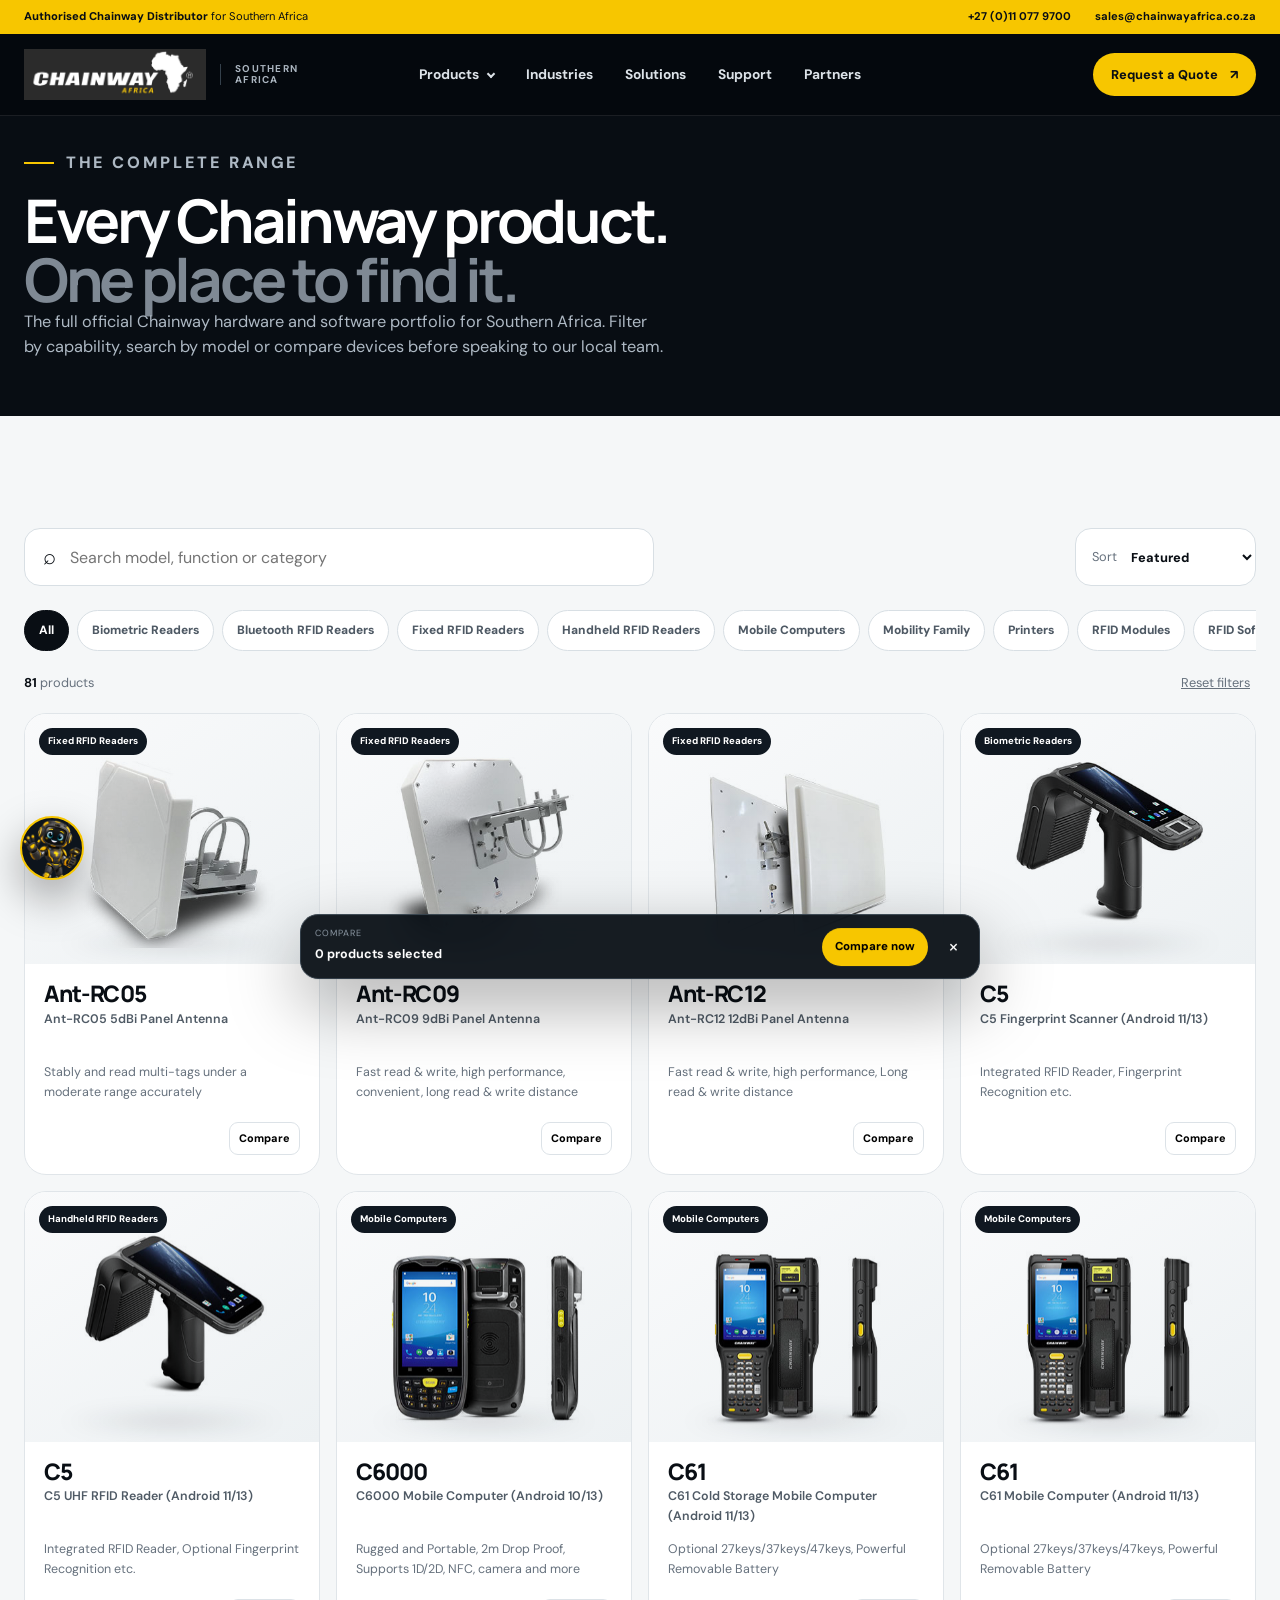
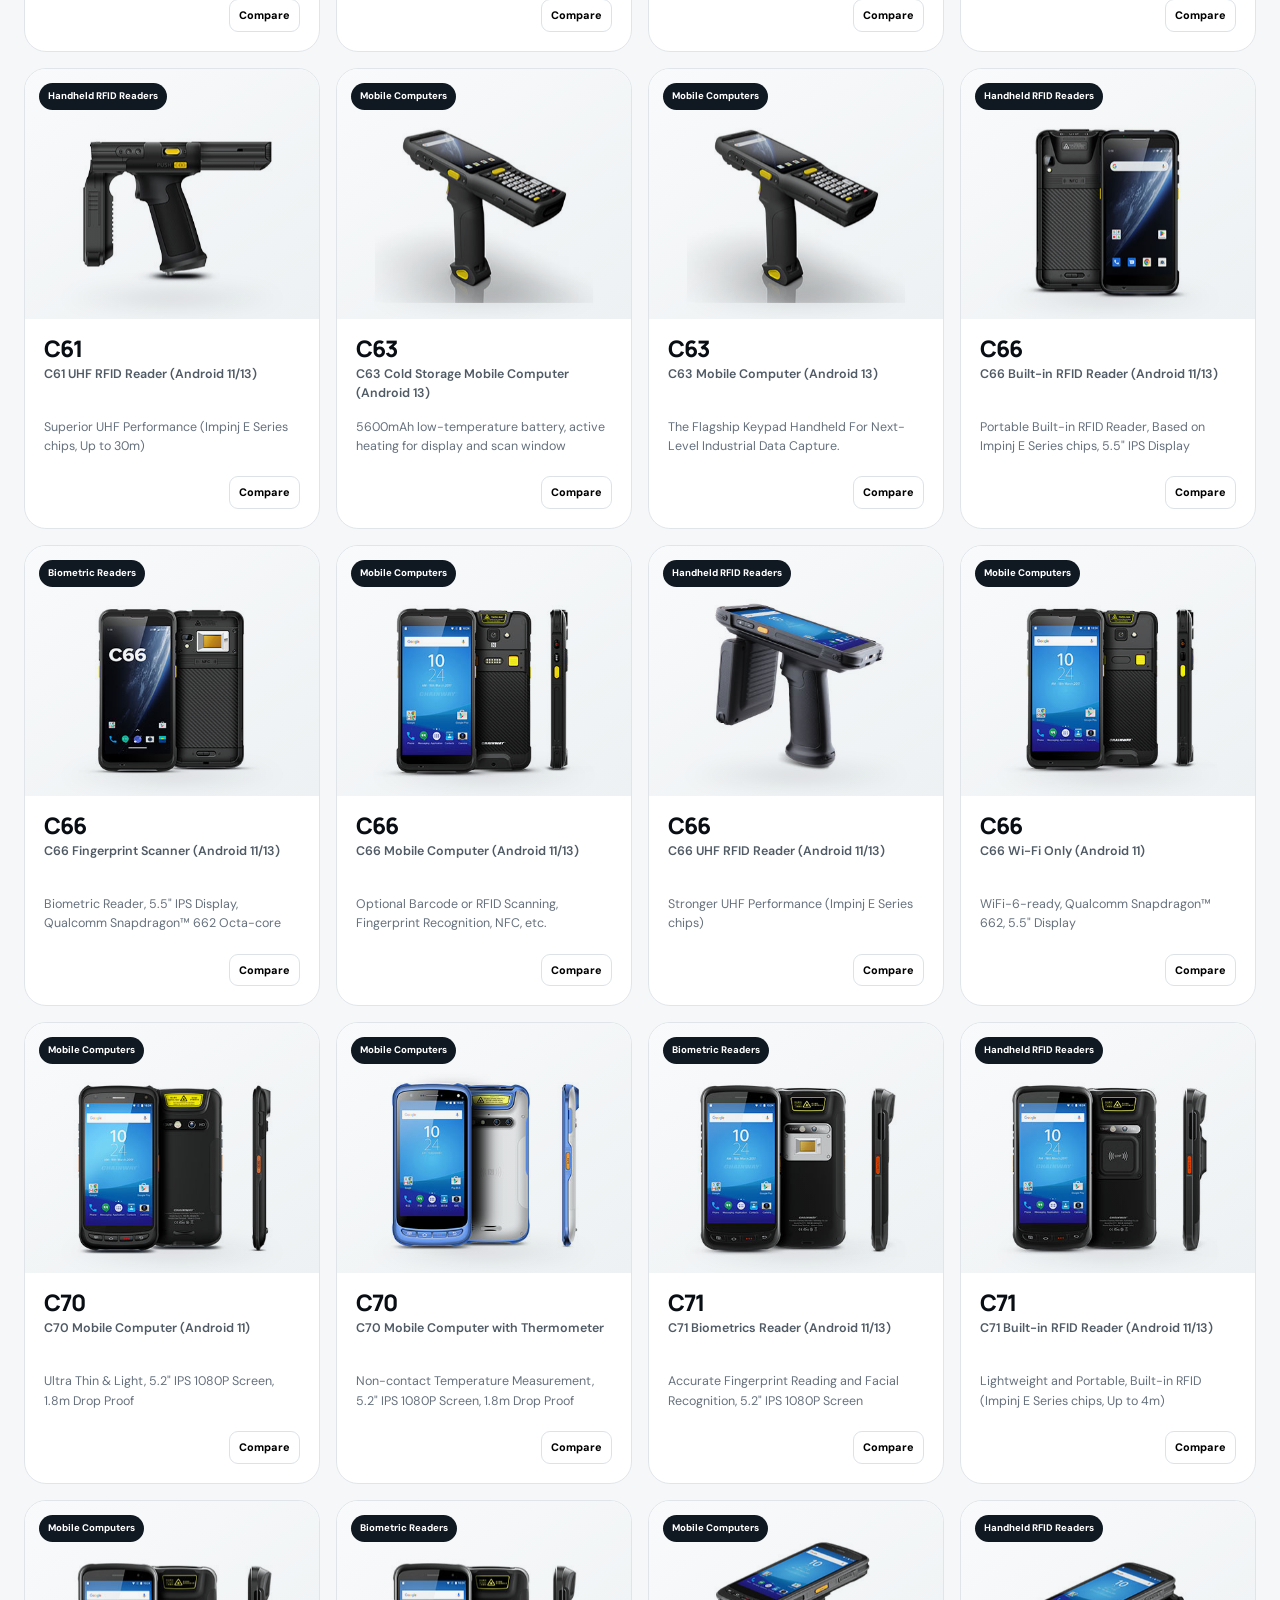
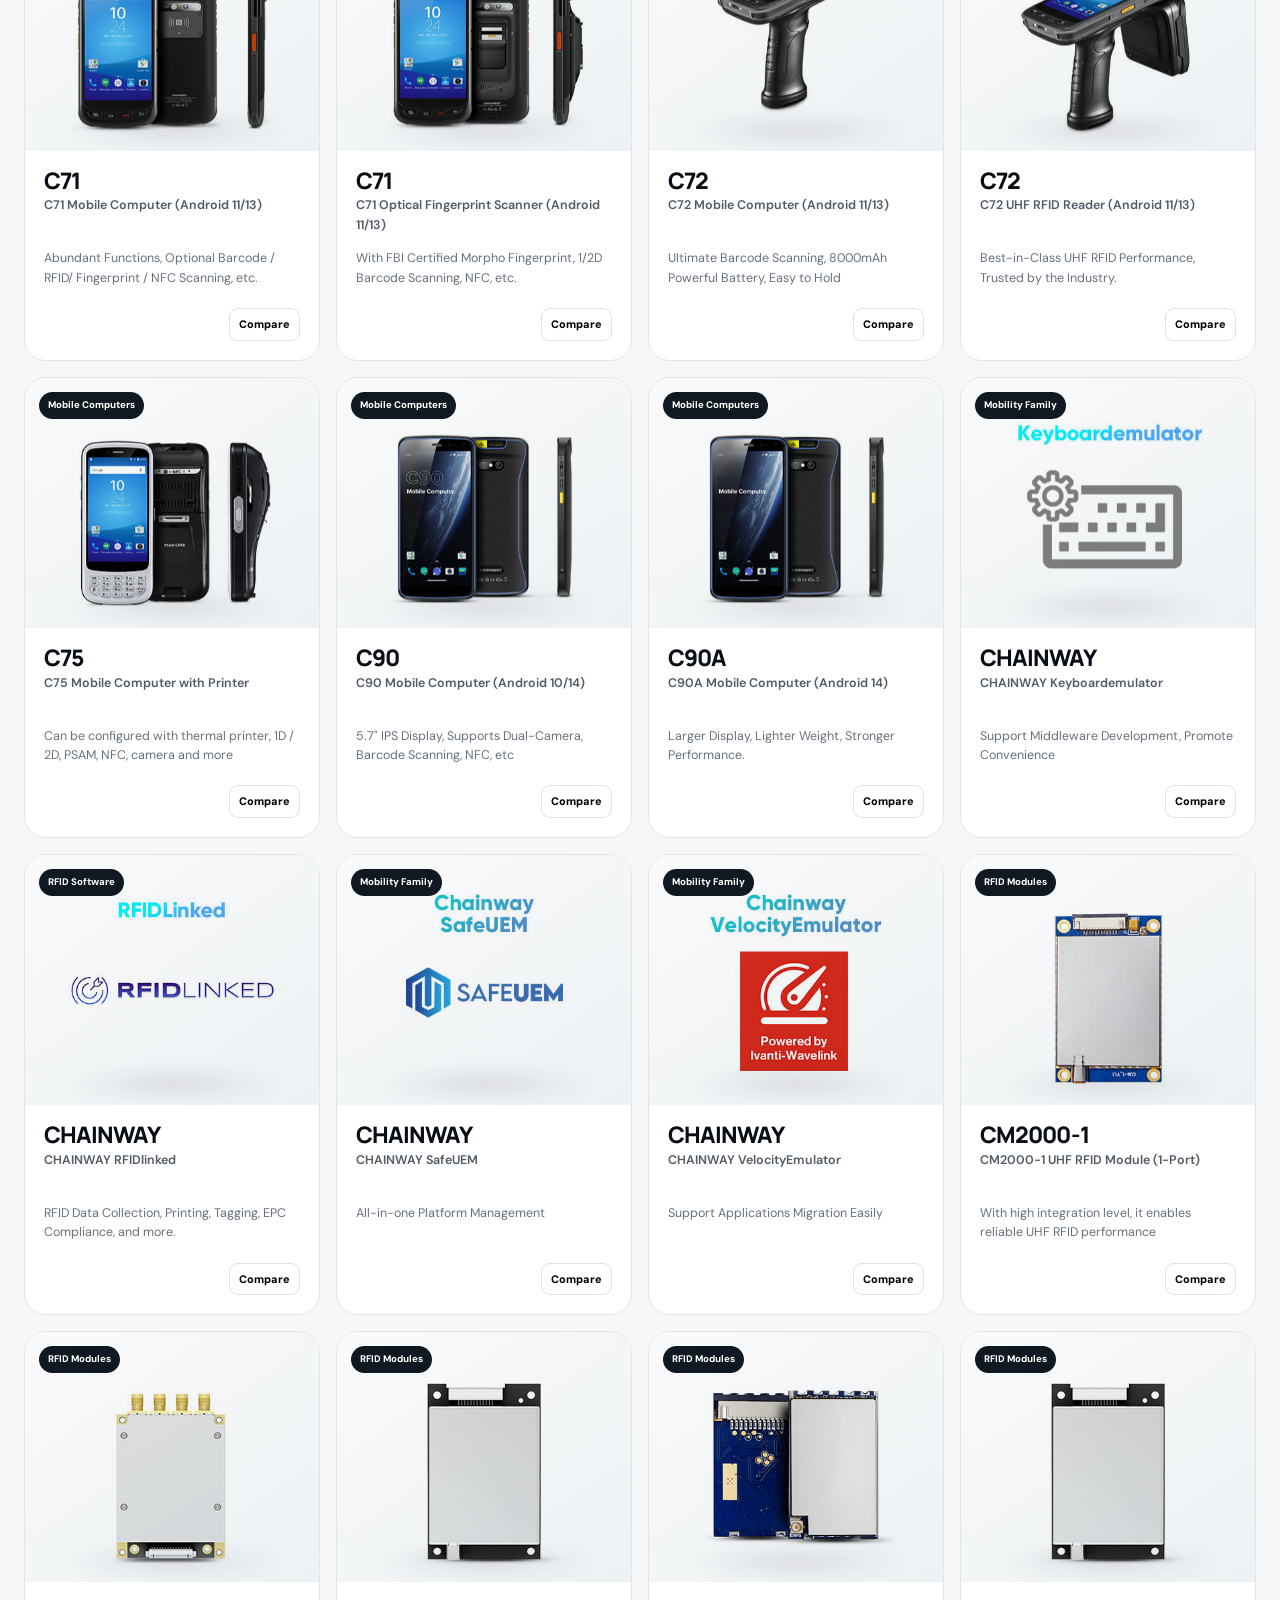
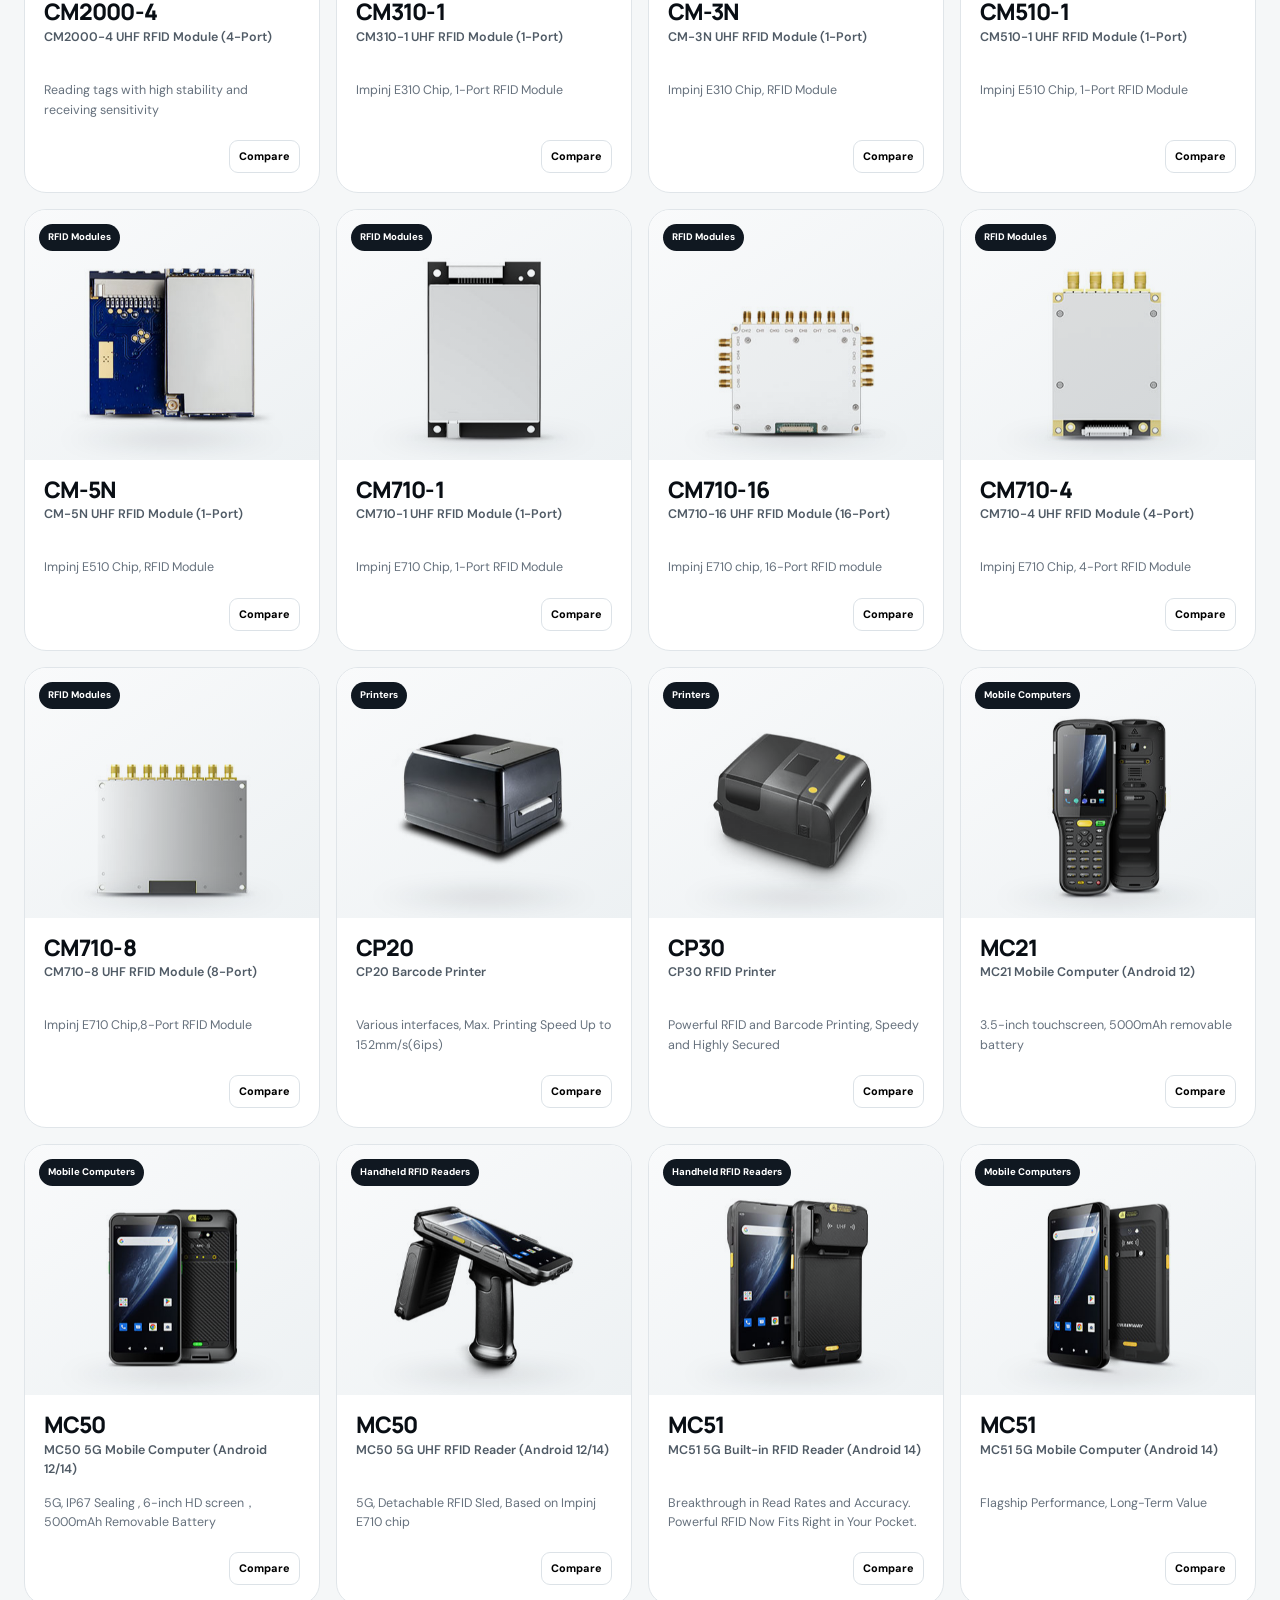
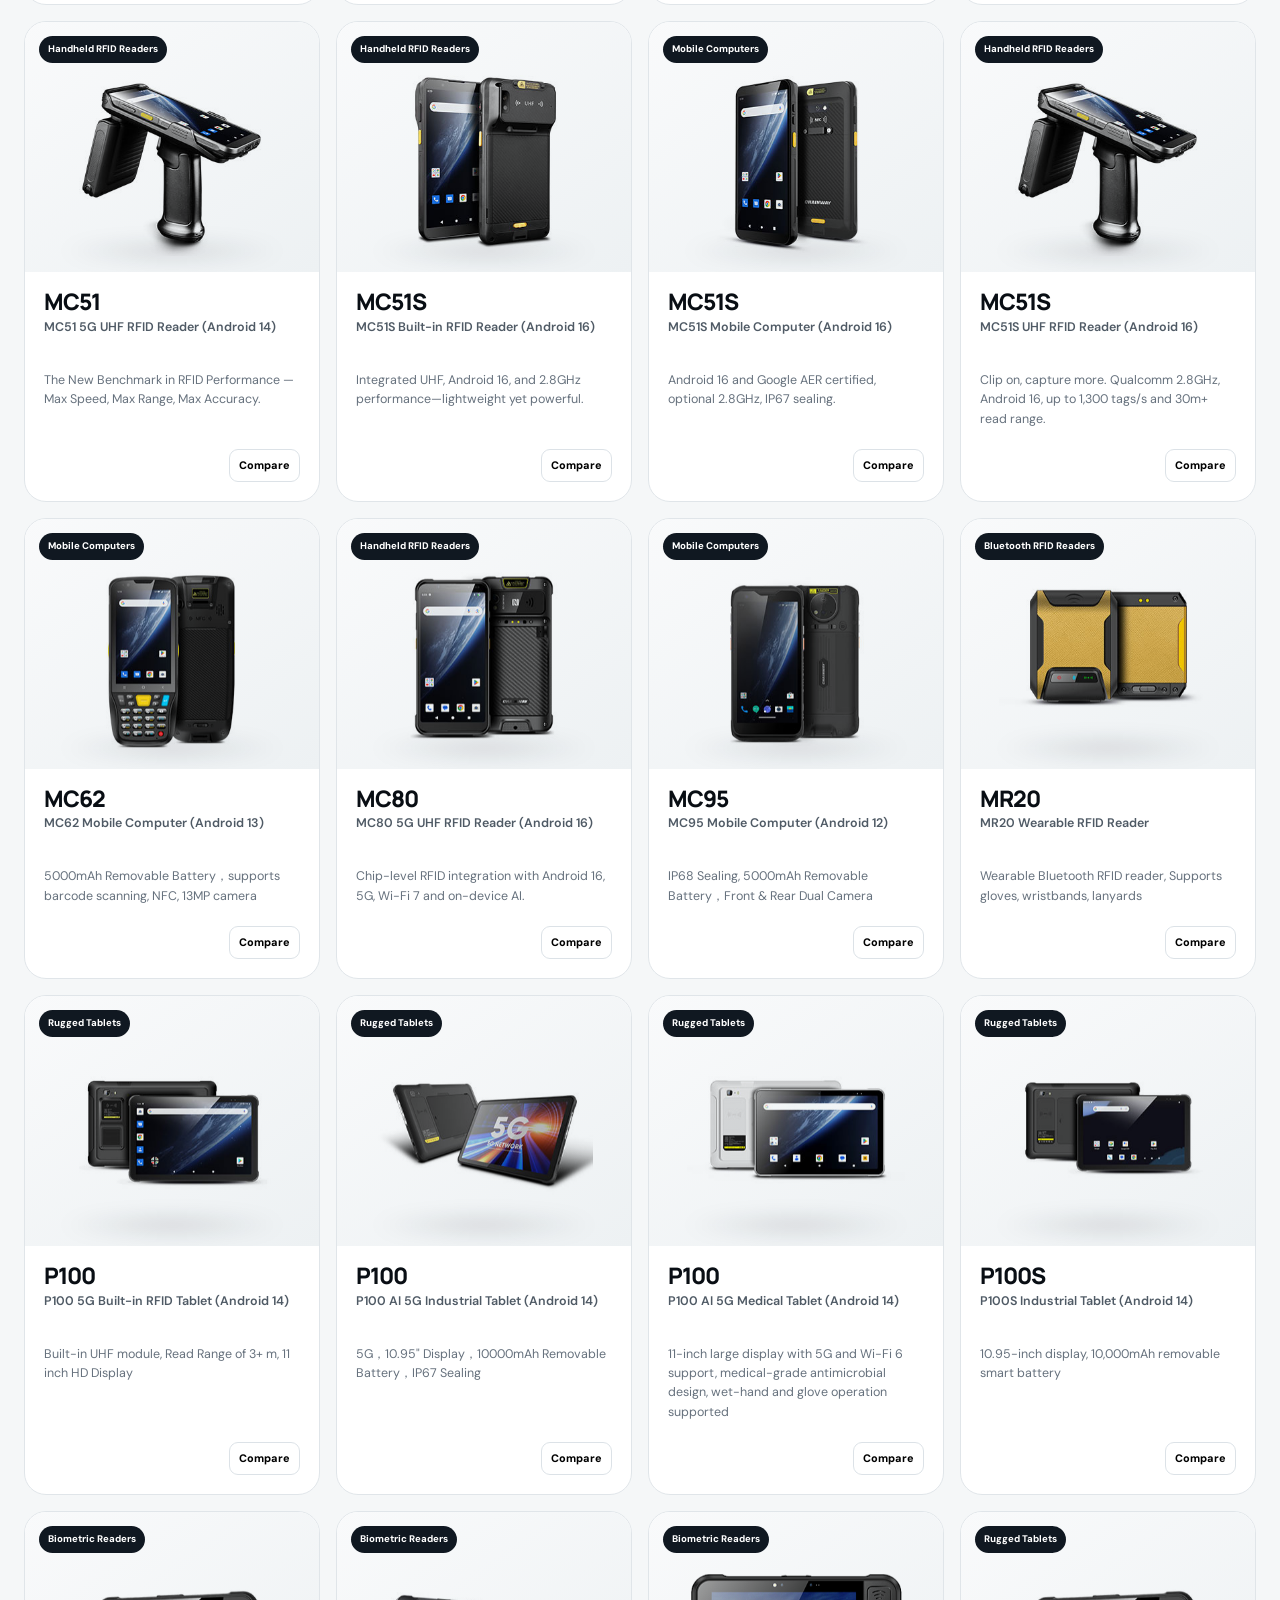
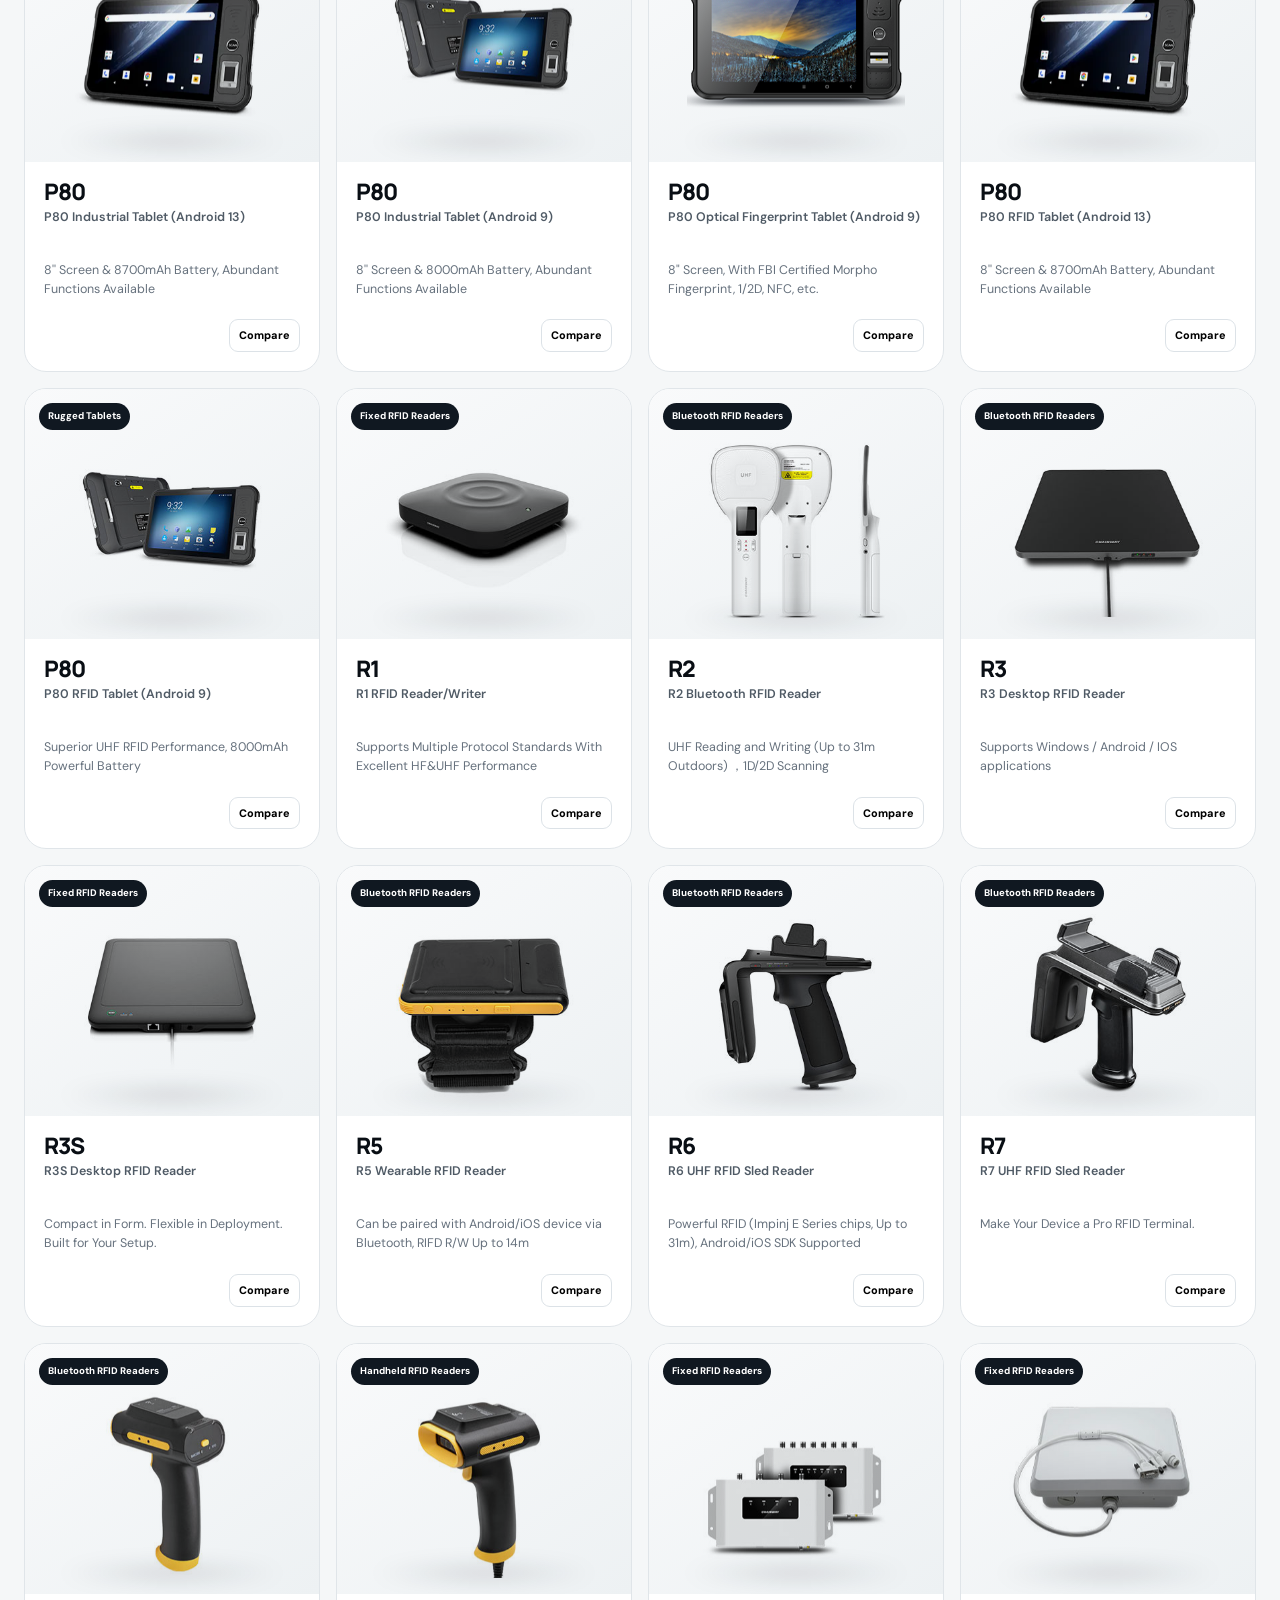
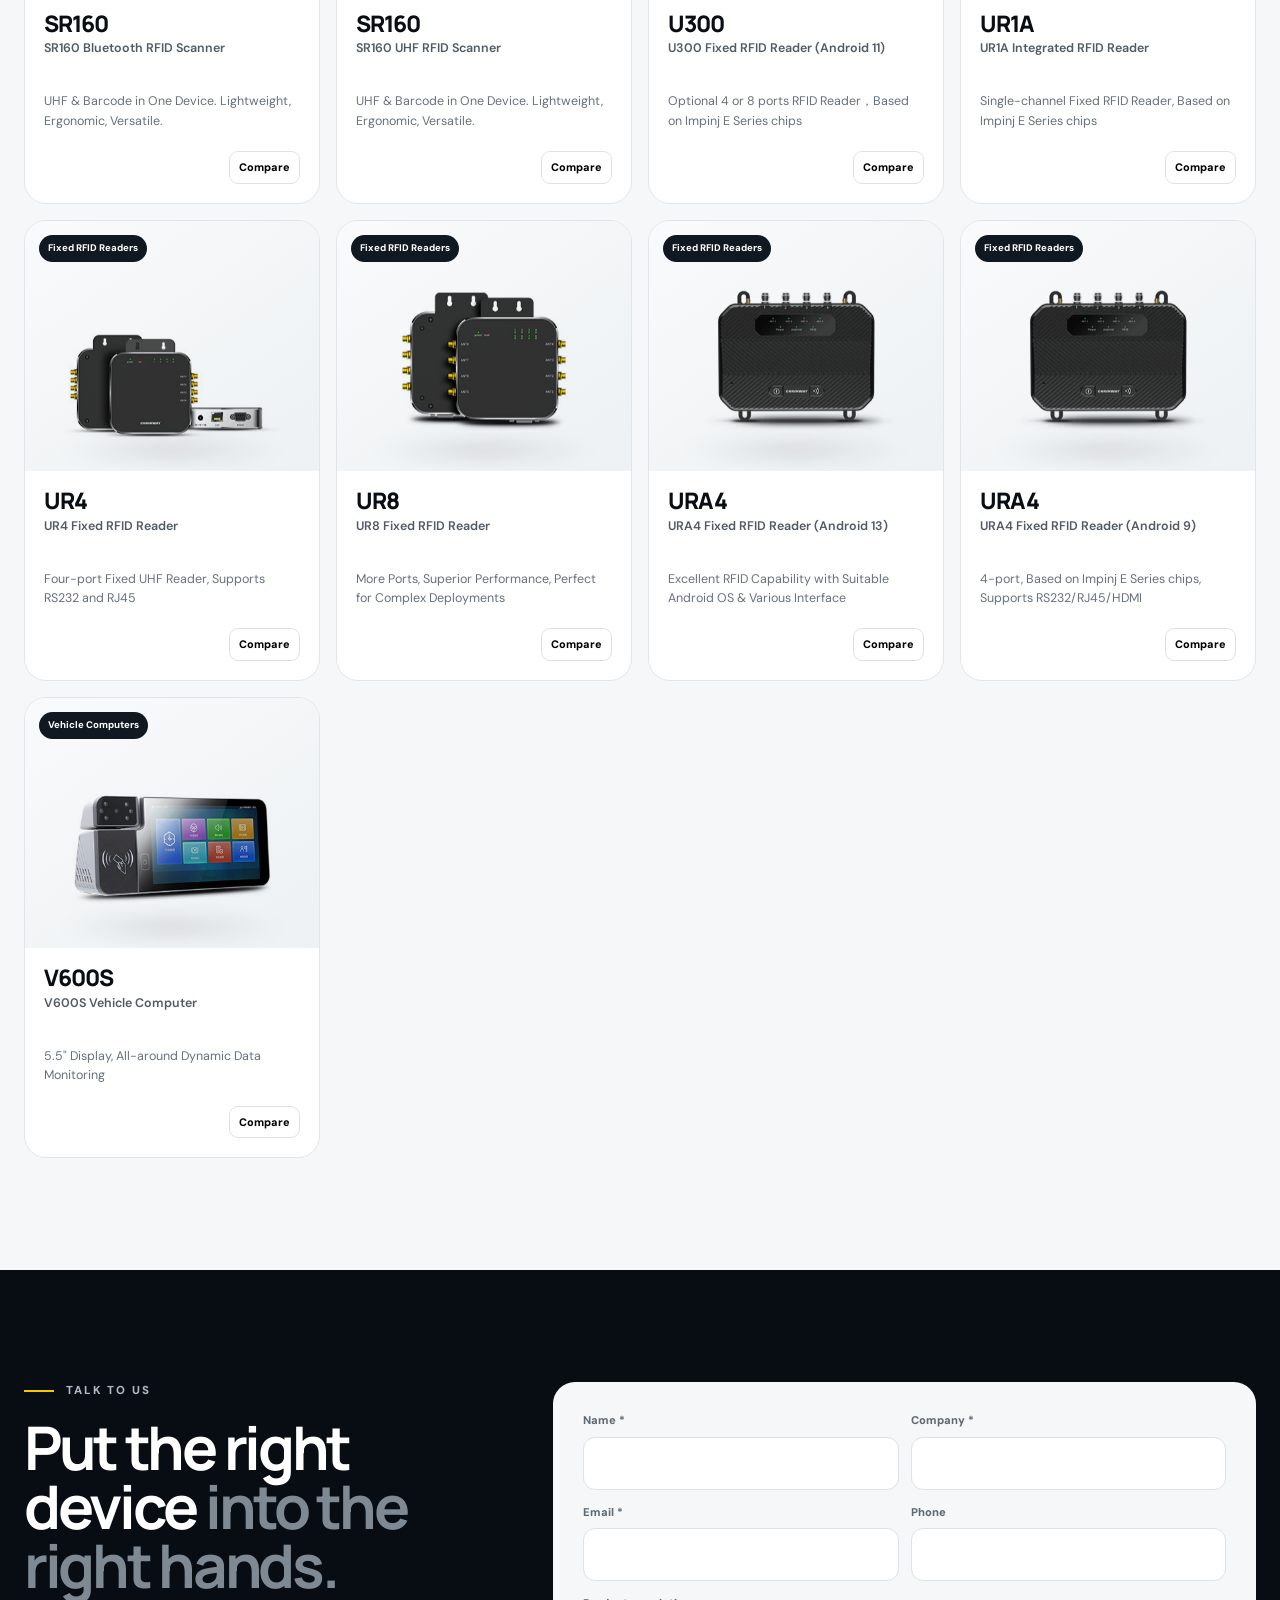
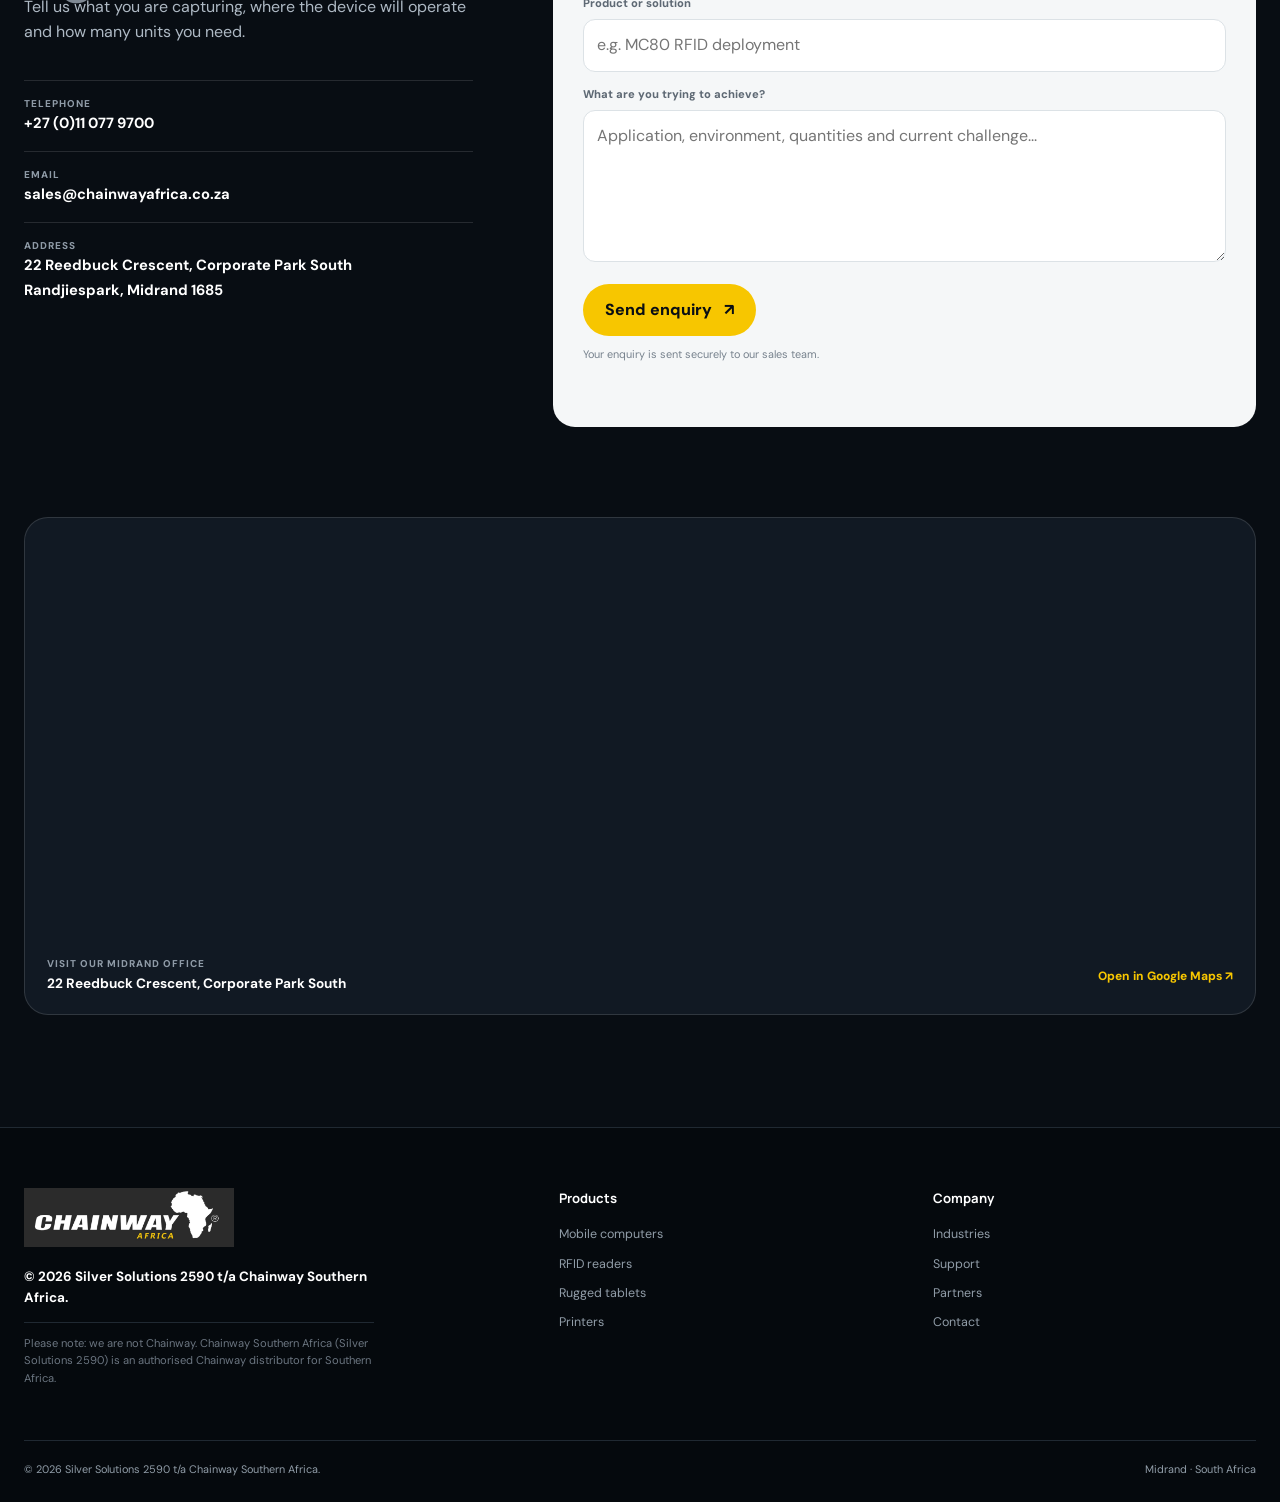
<file: products.html>
<!doctype html>
<html lang="en-ZA">
<head>
  <meta charset="utf-8">
  <meta name="viewport" content="width=device-width,initial-scale=1">
  <title>All Products | Chainway Southern Africa</title>
  <meta name="description" content="Browse the full Chainway Southern Africa catalog — rugged mobile computers, RFID readers, industrial tablets, printers and enterprise data-capture hardware.">
  <meta name="robots" content="index,follow,max-image-preview:large">
  <link rel="canonical" href="https://www.chainwayafrica.co.za/products.html">
  <meta property="og:title" content="All Products | Chainway Southern Africa">
  <meta property="og:description" content="Browse the full Chainway hardware and software catalog for Southern Africa.">
  <meta property="og:type" content="website">
  <meta property="og:url" content="https://www.chainwayafrica.co.za/products.html">
  <meta property="og:site_name" content="Chainway Southern Africa">
  <meta property="og:locale" content="en_ZA">
  <meta property="og:image" content="https://www.chainwayafrica.co.za/assets/images/industries/warehousing.jpg">
  <meta property="og:image:width" content="1919">
  <meta property="og:image:height" content="675">
  <meta property="og:image:alt" content="Chainway rugged mobile computers and RFID hardware in a warehouse operation">
  <meta name="twitter:card" content="summary_large_image">
  <meta name="twitter:title" content="All Products | Chainway Southern Africa">
  <meta name="twitter:description" content="Browse the full Chainway hardware and software catalog for Southern Africa.">
  <meta name="twitter:image" content="https://www.chainwayafrica.co.za/assets/images/industries/warehousing.jpg">
  <meta name="theme-color" content="#070b10">
  <link rel="icon" type="image/png" sizes="512x512" href="assets/images/favicon.png">
  <link rel="apple-touch-icon" href="assets/images/favicon.png">
  <link rel="preconnect" href="https://fonts.googleapis.com">
  <link rel="preconnect" href="https://fonts.gstatic.com" crossorigin>
  <link href="https://fonts.googleapis.com/css2?family=DM+Sans:wght@400;500;600;700&family=Manrope:wght@500;600;700;800&display=swap" rel="stylesheet">
  <link rel="stylesheet" href="css/styles.css">
  <script type="application/ld+json">{"@context":"https://schema.org","@type":"Organization","name":"Chainway Southern Africa","legalName":"Silver Solutions 2590","url":"https://www.chainwayafrica.co.za/","logo":"https://www.chainwayafrica.co.za/assets/images/chainway-africa-logo.jpg","image":"https://www.chainwayafrica.co.za/assets/images/industries/warehousing.jpg","email":"sales@chainwayafrica.co.za","telephone":"+27110779700","areaServed":"Southern Africa","address":{"@type":"PostalAddress","streetAddress":"22 Reedbuck Crescent, Corporate Park South","addressLocality":"Midrand","postalCode":"1685","addressCountry":"ZA"}}</script>
  <script type="application/ld+json">{"@context":"https://schema.org","@type":"BreadcrumbList","itemListElement":[{"@type":"ListItem","position":1,"name":"Home","item":"https://www.chainwayafrica.co.za/"},{"@type":"ListItem","position":2,"name":"Products","item":"https://www.chainwayafrica.co.za/products.html"}]}</script>
</head>
<body>
  <div class="scroll-progress" aria-hidden="true"><i></i></div>
  <div class="cursor-glow" aria-hidden="true"></div>

  <div class="utility-bar" id="utilityBar">
    <div class="utility-inner">
      <p><strong>Authorised Chainway Distributor</strong> for Southern Africa</p>
      <div><a href="tel:+27110779700">+27 (0)11 077 9700</a><a href="mailto:sales@chainwayafrica.co.za">sales@chainwayafrica.co.za</a></div>
    </div>
  </div>

  <header class="site-header" id="siteHeader">
    <a class="brand" href="index.html" aria-label="Chainway Southern Africa home">
      <img src="assets/images/chainway-africa-logo.jpg" alt="Chainway Africa">
      <span>Southern Africa</span>
    </a>
    <nav class="desktop-nav" aria-label="Primary navigation">
      <div class="nav-item">
        <a href="products.html" aria-current="page">Products <i class="nav-caret"></i></a>
        <div class="mega-menu">
          <div class="mega-finder">
            <p class="kicker light">Product finder</p>
            <h3>Find the right rugged device in under a minute.</h3>
            <p>Choose your workflow, data-capture method and operating environment.</p>
            <a href="index.html#finder">Start product finder <span>→</span></a>
          </div>
          <div class="mega-links">
            <h4>Mobility</h4>
            <a href="products.html?category=Mobile+Computers">Mobile Computers</a>
            <a href="products.html?category=Rugged+Tablets">Rugged Tablets</a>
            <a href="products.html?category=Vehicle+Computers">Vehicle Computers</a>
            <a href="products.html?category=Printers">Printers</a>
          </div>
          <div class="mega-links">
            <h4>RFID &amp; Data Capture</h4>
            <a href="products.html?category=Handheld+RFID+Readers">Handheld RFID</a>
            <a href="products.html?category=Fixed+RFID+Readers">Fixed RFID</a>
            <a href="products.html?category=RFID+Software">RFID Solutions</a>
            <a href="products.html">View All Products</a>
          </div>
        </div>
      </div>
      <a href="index.html#industries">Industries</a>
      <a href="index.html#solutions">Solutions</a>
      <a href="index.html#support">Support</a>
      <a href="index.html#partners">Partners</a>
    </nav>
    <div class="header-actions">
      <a class="quote-button" href="#contact">Request a Quote <span>↗</span></a>
      <button class="menu-button" id="menuButton" type="button" aria-expanded="false" aria-controls="mobileNav" aria-label="Open navigation"><i></i><i></i></button>
    </div>
    <nav class="mobile-nav" id="mobileNav" aria-label="Mobile navigation">
      <a href="products.html" aria-current="page">Products</a><a href="index.html#industries">Industries</a><a href="index.html#solutions">Solutions</a><a href="index.html#support">Support</a><a href="index.html#partners">Partners</a><a href="#contact">Request a Quote</a>
    </nav>
  </header>

  <main id="top">
    <section class="page-header">
      <div class="shell">
        <p class="kicker light">The complete range</p>
        <h2>Every Chainway product.<br><em>One place to find it.</em></h2>
        <p>The full official Chainway hardware and software portfolio for Southern Africa. Filter by capability, search by model or compare devices before speaking to our local team.</p>
      </div>
    </section>

    <section class="catalog section" id="catalog">
      <div class="shell">
        <div class="catalog-toolbar reveal">
          <label class="search-box"><span>⌕</span><input id="productSearch" type="search" placeholder="Search model, function or category" autocomplete="off"></label>
          <label class="sort-box">Sort <select id="productSort"><option value="featured">Featured</option><option value="model">Model A–Z</option><option value="category">Category</option></select></label>
        </div>
        <div class="category-filters" id="categoryFilters" aria-label="Product filters"></div>
        <div class="catalog-meta"><p><strong id="visibleCount">0</strong> products</p><button id="clearFilters" type="button">Reset filters</button></div>
        <div class="product-grid" id="productGrid"></div>
      </div>
    </section>

    <section class="contact section" id="contact">
      <div class="shell contact-grid">
        <div class="contact-copy reveal"><p class="kicker light">Talk to us</p><h2>Put the right device <em>into the right hands.</em></h2><p>Tell us what you are capturing, where the device will operate and how many units you need.</p><div class="contact-details"><a href="tel:+27110779700"><small>Telephone</small><strong>+27 (0)11 077 9700</strong></a><a href="mailto:sales@chainwayafrica.co.za"><small>Email</small><strong>sales@chainwayafrica.co.za</strong></a><p><small>Address</small><strong>22 Reedbuck Crescent, Corporate Park South<br>Randjiespark, Midrand 1685</strong></p></div></div>
        <form class="contact-form reveal" id="quoteForm" action="https://formsubmit.co/sales@chainwayafrica.co.za" method="POST"><input type="hidden" name="_subject" value="New Chainway Africa quote request"><input type="hidden" name="_template" value="table"><input type="hidden" name="_captcha" value="false"><input class="form-honeypot" type="text" name="_honey" tabindex="-1" autocomplete="off" aria-hidden="true"><div class="field-pair"><label><span>Name *</span><input name="name" autocomplete="name" required></label><label><span>Company *</span><input name="company" autocomplete="organization" required></label></div><div class="field-pair"><label><span>Email *</span><input name="email" type="email" autocomplete="email" required></label><label><span>Phone</span><input name="phone" type="tel" autocomplete="tel"></label></div><label><span>Product or solution</span><input name="interest" id="interestField" placeholder="e.g. MC80 RFID deployment"></label><label><span>What are you trying to achieve?</span><textarea name="message" rows="5" placeholder="Application, environment, quantities and current challenge..." required></textarea></label><button class="button yellow" id="quoteSubmit" type="submit">Send enquiry <span>↗</span></button><p class="form-note">Your enquiry is sent securely to our sales team.</p><p class="form-status" id="quoteStatus" aria-live="polite"></p></form>
        <div class="contact-map reveal"><iframe title="Chainway Southern Africa office location" src="https://www.google.com/maps?q=22%20Reedbuck%20Crescent%2C%20Corporate%20Park%20South%2C%20Randjiespark%2C%20Midrand%201685%2C%20South%20Africa&amp;output=embed" loading="lazy" allowfullscreen referrerpolicy="no-referrer-when-downgrade"></iframe><div><p><small>Visit our Midrand office</small><strong>22 Reedbuck Crescent, Corporate Park South</strong></p><a href="https://www.google.com/maps/search/?api=1&amp;query=22%20Reedbuck%20Crescent%2C%20Corporate%20Park%20South%2C%20Randjiespark%2C%20Midrand%201685%2C%20South%20Africa" target="_blank" rel="noopener">Open in Google Maps ↗</a></div></div>
      </div>
    </section>
  </main>

  <footer><div class="shell footer-grid"><div><img src="assets/images/chainway-africa-logo.jpg" alt="Chainway Africa"><p class="footer-copyright"><strong>© 2026 Silver Solutions 2590 t/a Chainway Southern Africa.</strong></p><p class="footer-disclaimer">Please note: we are not Chainway. Chainway Southern Africa (Silver Solutions 2590) is an authorised Chainway distributor for Southern Africa.</p></div><div><h3>Products</h3><a href="products.html?category=Mobile+Computers">Mobile computers</a><a href="products.html?q=RFID">RFID readers</a><a href="products.html?category=Rugged+Tablets">Rugged tablets</a><a href="products.html?category=Printers">Printers</a></div><div><h3>Company</h3><a href="index.html#industries">Industries</a><a href="index.html#support">Support</a><a href="index.html#partners">Partners</a><a href="#contact">Contact</a></div></div><div class="shell footer-bottom"><span>© 2026 Silver Solutions 2590 t/a Chainway Southern Africa.</span><span>Midrand · South Africa</span></div></footer>

  <aside class="compare-tray" id="compareTray" aria-live="polite"><div><small>COMPARE</small><strong id="compareCount">0 products selected</strong></div><div class="compare-thumbs" id="compareThumbs"></div><button id="openCompare" type="button">Compare now</button><button class="tray-close" id="clearCompare" type="button" aria-label="Clear comparison">×</button></aside>

  <div class="ai-chat" id="aiChat">
    <div class="ai-chat-panel" id="aiChatPanel" aria-hidden="true">
      <div class="ai-chat-header">
        <img src="assets/images/chainway-ai-mascot.png" alt="">
        <div><strong>Chainway Assistant</strong><span>Ask about products &amp; solutions</span></div>
        <button class="ai-chat-new" id="aiChatNew" type="button" aria-label="Start a new chat" title="New chat">↺</button>
        <button class="ai-chat-close" id="aiChatClose" type="button" aria-label="Close chat">×</button>
      </div>
      <div class="ai-chat-messages" id="aiChatMessages"></div>
      <form class="ai-chat-form" id="aiChatForm">
        <input id="aiChatInput" type="text" placeholder="Ask about RFID readers, tablets..." autocomplete="off" maxlength="600">
        <button type="submit" aria-label="Send"><span>↑</span></button>
      </form>
    </div>
    <button class="ai-chat-toggle" id="aiChatToggle" type="button" aria-label="Chat with the Chainway AI assistant">
      <img src="assets/images/chainway-ai-mascot.png" alt="">
    </button>
  </div>

  <dialog class="product-dialog" id="productDialog"><button class="dialog-close" data-close-dialog type="button" aria-label="Close product details">×</button><div id="productDialogContent"></div></dialog>
  <dialog class="compare-dialog" id="compareDialog"><button class="dialog-close" data-close-compare type="button" aria-label="Close comparison">×</button><div class="compare-dialog-content"><p class="kicker">Side-by-side</p><h2>Product comparison</h2><div class="comparison-grid" id="comparisonGrid"></div><button class="button yellow ai-compare-cta" id="aiCompareBtn" type="button">Ask AI for a detailed comparison <span>↗</span></button></div></dialog>

  <script src="js/error-log.js"></script>
  <script src="js/catalog.js"></script>
  <script src="js/site.js"></script>
  <script src="js/catalog-ui.js"></script>
  <script src="js/chat.js"></script>

  <script id="chatway" async="true" src="https://cdn.chatway.app/widget.js?id=EVyHRCGMQdMs"></script>
</body>
</html>
</file>
<file: css/styles.css>
:root{--ink:#090e14;--ink-2:#111923;--paper:#fff;--cloud:#f1f4f6;--line:#dce2e7;--muted:#66717d;--yellow:#f7c600;--yellow-2:#ffda36;--radius:24px;--shell:1320px;--shadow:0 24px 70px rgba(5,13,22,.13)}
*{box-sizing:border-box}html{scroll-behavior:smooth}body{margin:0;background:var(--paper);color:var(--ink);font-family:"DM Sans",sans-serif;line-height:1.55;overflow-x:hidden}body.dialog-open{overflow:hidden}a{color:inherit;text-decoration:none}button,input,select,textarea{font:inherit}button{cursor:pointer}img,video{display:block;max-width:100%}.shell{width:min(var(--shell),calc(100% - 48px));margin-inline:auto}.section{padding:112px 0;scroll-margin-top:82px}.kicker{display:flex;align-items:center;gap:12px;margin:0 0 18px;color:#6d7884;font-size:.72rem;font-weight:800;letter-spacing:.16em;text-transform:uppercase}.kicker:before{content:"";width:30px;height:2px;background:var(--yellow)}.kicker.light{color:#aeb9c4}h1,h2,h3,p{margin-top:0}h1,h2,h3{font-family:Manrope,sans-serif}h2{font-size:clamp(2.5rem,4.7vw,5rem);line-height:.98;letter-spacing:-.055em;margin-bottom:0}h2 em{color:#7f8994;font-style:normal}.button{display:inline-flex;align-items:center;justify-content:center;gap:12px;min-height:52px;padding:0 22px;border:1px solid transparent;border-radius:999px;font-weight:800;transition:transform .25s,background .25s,border-color .25s,color .25s}.button:hover{transform:translateY(-3px)}.button.yellow{background:var(--yellow);color:var(--ink)}.button.yellow:hover{background:var(--yellow-2)}.button.ghost{border-color:rgba(255,255,255,.24);color:#fff}.button.ghost:hover{border-color:var(--yellow);color:var(--yellow)}
.scroll-progress{position:fixed;inset:0 0 auto;z-index:300;height:3px;pointer-events:none}.scroll-progress i{display:block;width:100%;height:100%;background:var(--yellow);transform:scaleX(0);transform-origin:left}.cursor-glow{position:fixed;z-index:0;width:420px;height:420px;border-radius:50%;background:radial-gradient(circle,rgba(247,198,0,.07),transparent 66%);transform:translate(-50%,-50%);pointer-events:none;opacity:0;transition:opacity .3s}.site-header{position:fixed;inset:0 0 auto;z-index:200;height:82px;padding:0 24px;display:grid;grid-template-columns:270px 1fr 270px;align-items:center;background:rgba(5,9,13,.94);border-bottom:1px solid rgba(255,255,255,.09);backdrop-filter:blur(18px);transition:height .3s,background .3s}.site-header.scrolled{height:70px;background:rgba(5,9,13,.985)}.brand{justify-self:start;display:flex;align-items:center;gap:14px}.brand img{width:182px}.brand span{padding-left:14px;border-left:1px solid #34404b;color:#abb5c0;font-size:.62rem;font-weight:700;line-height:1.1;letter-spacing:.13em;text-transform:uppercase}.desktop-nav{justify-self:center;display:flex;gap:32px}.desktop-nav a{position:relative;color:#dce2e8;font-size:.86rem;font-weight:700}.desktop-nav a:after{content:"";position:absolute;left:0;right:100%;bottom:-10px;height:2px;background:var(--yellow);transition:right .25s}.desktop-nav a:hover:after{right:0}.header-actions{justify-self:end;display:flex;align-items:center;gap:12px}.quote-button{display:flex;align-items:center;gap:12px;padding:12px 18px;border-radius:999px;background:var(--yellow);font-size:.8rem;font-weight:800}.quote-button:hover{background:var(--yellow-2)}.menu-button{display:none;width:44px;height:44px;border:1px solid #303b46;border-radius:50%;background:#111922}.menu-button i{display:block;width:17px;height:1px;margin:5px auto;background:#fff}.mobile-nav{display:none}
.nav-item{position:relative;display:flex;align-items:center}.nav-caret{display:inline-block;margin-left:6px;width:6px;height:6px;border-right:2px solid currentColor;border-bottom:2px solid currentColor;transform:translateY(-2px) rotate(45deg);transition:transform .2s}.nav-item:hover .nav-caret,.nav-item:focus-within .nav-caret{transform:translateY(1px) rotate(225deg)}.mega-menu{position:absolute;left:-24px;top:100%;margin-top:22px;width:600px;padding:26px;display:grid;grid-template-columns:1.15fr 1fr 1fr;gap:26px;background:#fff;border-radius:20px;box-shadow:0 30px 80px rgba(0,0,0,.35);opacity:0;visibility:hidden;transform:translateY(8px);pointer-events:none;transition:opacity .2s,transform .2s,visibility .2s}.nav-item:hover .mega-menu,.nav-item:focus-within .mega-menu{opacity:1;visibility:visible;transform:none;pointer-events:auto}.mega-finder{padding:22px;border-radius:16px;background:#101821;color:#fff}.mega-finder .kicker{margin-bottom:12px;color:#aeb9c4}.mega-finder h3{margin:0 0 8px;font-size:1.1rem;line-height:1.18;letter-spacing:-.02em}.mega-finder p{margin:0 0 16px;color:#9aa5b0;font-size:.78rem}.mega-finder a{display:inline-flex;align-items:center;gap:8px;color:var(--yellow);font-size:.78rem;font-weight:800}.mega-finder a:after{display:none}.mega-links h4{margin:0 0 12px;color:#9aa5b0;font-size:.64rem;font-weight:800;letter-spacing:.1em;text-transform:uppercase}.mega-links a{display:block;padding:7px 0;color:var(--ink);font-size:.82rem;font-weight:700}.mega-links a:after{display:none}.mega-links a:hover{color:#a1791f}
.hero{padding-top:82px;background:#070c12;color:#fff}.hero-media{position:relative;width:100%;max-height:calc(100vh - 116px);overflow:hidden;background:#04070a;isolation:isolate}.hero-media video{width:100%;height:auto;aspect-ratio:16/9;object-fit:contain;will-change:transform}.hero-shade{position:absolute;inset:0;z-index:1;background:linear-gradient(90deg,rgba(4,8,12,.87),rgba(4,8,12,.47) 37%,rgba(4,8,12,.06) 72%),linear-gradient(0deg,rgba(4,8,12,.48),transparent 42%)}.hero-title{position:absolute;z-index:3;left:clamp(24px,6vw,105px);bottom:clamp(34px,7vw,108px);will-change:transform,opacity}.hero-title h1{margin:0;font-size:clamp(3.2rem,6.5vw,7.3rem);line-height:.87;letter-spacing:-.07em;text-shadow:0 8px 38px rgba(0,0,0,.5)}.hero-title h1 span{color:var(--yellow)}.media-label,.sound-toggle{position:absolute;z-index:3;display:flex;align-items:center;gap:9px;border:1px solid rgba(255,255,255,.17);background:rgba(7,13,19,.72);backdrop-filter:blur(12px);color:#fff;border-radius:999px;font-size:.65rem;font-weight:800;letter-spacing:.09em;text-transform:uppercase}.media-label{right:38px;bottom:34px;padding:9px 12px}.media-label i{width:7px;height:7px;border-radius:50%;background:var(--yellow);box-shadow:0 0 0 5px rgba(247,198,0,.13)}.sound-toggle{right:38px;top:34px;padding:9px 12px}.sound-toggle i{width:10px;height:10px;border:2px solid var(--yellow);border-radius:50%}.hero-content{position:relative;z-index:4;padding:48px 0 66px;display:grid;grid-template-columns:auto minmax(0,1fr);gap:50px;align-items:center}.hero-pitch{order:2}.hero-lead{max-width:760px;margin:0;color:#bac4ce;font-size:1.16rem}.hero-cta{display:flex;gap:10px;order:1}.trust-row{grid-column:1/-1;display:flex;gap:28px;margin-top:6px;color:#aab5bf;font-size:.78rem;order:3}.trust-row span{display:flex;align-items:center;gap:8px}.trust-row i{width:5px;height:5px;border-radius:50%;background:var(--yellow)}
.signal-strip{border-bottom:1px solid var(--line);background:#fff}.signal-grid{display:grid;grid-template-columns:repeat(4,1fr)}.signal-grid article{padding:34px 28px;border-right:1px solid var(--line)}.signal-grid article:first-child{border-left:1px solid var(--line)}.signal-grid strong{display:block;font:800 2rem/1 Manrope,sans-serif;letter-spacing:-.05em}.signal-grid span{display:block;margin-top:8px;color:var(--muted);font-size:.75rem}
.section-heading{display:grid;grid-template-columns:1.2fr .8fr;gap:70px;align-items:end;margin-bottom:48px}.section-heading>p{max-width:500px;margin:0;color:var(--muted);font-size:1.02rem}.section-heading.compact{margin-bottom:38px}.catalog{background:#f5f7f8}.catalog-toolbar{display:flex;justify-content:space-between;gap:16px;margin-bottom:18px}.search-box{flex:1;max-width:630px;display:flex;align-items:center;gap:12px;padding:0 18px;border:1px solid #d8dfe4;border-radius:16px;background:#fff}.search-box span{font-size:1.4rem}.search-box input{width:100%;height:56px;border:0;outline:0;background:transparent}.sort-box{display:flex;align-items:center;gap:10px;padding-left:16px;border:1px solid #d8dfe4;border-radius:16px;background:#fff;color:var(--muted);font-size:.8rem}.sort-box select{height:56px;padding:0 40px 0 0;border:0;outline:0;background:transparent;color:var(--ink);font-weight:800}.category-filters{display:flex;gap:8px;overflow-x:auto;padding:6px 0 18px;scrollbar-width:none}.category-filters::-webkit-scrollbar{display:none}.filter-chip{flex:none;padding:10px 14px;border:1px solid #d8dfe4;border-radius:999px;background:#fff;color:#4e5964;font-size:.75rem;font-weight:800}.filter-chip.active{border-color:var(--ink);background:var(--ink);color:#fff}.catalog-meta{display:flex;justify-content:space-between;align-items:center;margin:3px 0 20px;color:var(--muted);font-size:.8rem}.catalog-meta p{margin:0}.catalog-meta strong{color:var(--ink)}.catalog-meta button{border:0;background:transparent;color:var(--muted);text-decoration:underline}.product-grid{display:grid;grid-template-columns:repeat(4,1fr);gap:16px}.product-card{position:relative;display:flex;flex-direction:column;min-width:0;border:1px solid #e0e5e9;border-radius:22px;overflow:hidden;background:#fff;cursor:pointer;transition:transform .35s cubic-bezier(.2,.8,.2,1),box-shadow .35s,border-color .25s}.product-card:hover{transform:translateY(-8px);box-shadow:var(--shadow)}.product-card:focus-visible{outline:3px solid var(--yellow);outline-offset:3px;border-color:var(--yellow)}.product-image{position:relative;height:250px;display:grid;place-items:center;overflow:hidden;background:linear-gradient(145deg,#f9fafb,#edf1f3)}.product-image:after{content:"";position:absolute;inset:auto 10% 8px;height:26px;background:radial-gradient(ellipse,rgba(11,19,28,.15),transparent 68%);filter:blur(9px)}.product-image img{position:relative;z-index:1;max-width:88%;max-height:218px;object-fit:contain;mix-blend-mode:multiply;transition:transform .45s cubic-bezier(.2,.8,.2,1)}.product-card:hover .product-image img{transform:scale(1.06) translateY(-3px)}.product-category{position:absolute;z-index:2;left:14px;top:14px;padding:6px 9px;border-radius:999px;background:#101821;color:#fff;font-size:.6rem;font-weight:800}.product-body{display:flex;flex-direction:column;flex:1;padding:19px}.product-model{margin:0 0 4px;font:800 1.42rem/1 Manrope,sans-serif;letter-spacing:-.04em}.product-name{min-height:39px;margin:0;color:#4f5a65;font-size:.78rem;font-weight:600}.product-description{margin:14px 0 20px;color:var(--muted);font-size:.78rem}.product-actions{display:flex;align-items:center;gap:8px;margin-top:auto}.compare-toggle{position:relative;z-index:2;margin-left:auto;padding:7px 9px;border:1px solid var(--line);border-radius:9px;background:#fff;font-size:.68rem;font-weight:800}.compare-toggle.selected{border-color:var(--yellow);background:var(--yellow)}.load-more{display:flex;align-items:center;gap:10px;margin:34px auto 0;padding:14px 20px;border:1px solid #cfd7dd;border-radius:999px;background:#fff;font-weight:800}.load-more[hidden]{display:none}
.intelligence{position:relative;overflow:hidden;background:#080d13;color:#fff}.intelligence:before{content:"";position:absolute;inset:0;background-image:linear-gradient(rgba(255,255,255,.03) 1px,transparent 1px),linear-gradient(90deg,rgba(255,255,255,.03) 1px,transparent 1px);background-size:52px 52px;mask-image:linear-gradient(90deg,#000,transparent 75%)}.intelligence-grid{position:relative;display:grid;grid-template-columns:.8fr 1.2fr;gap:70px;align-items:center}.intelligence-copy>p:not(.kicker){max-width:610px;color:#aeb9c4}.solution-list{margin:34px 0}.solution-list article{display:grid;grid-template-columns:44px 1fr;gap:14px;padding:18px 0;border-top:1px solid rgba(255,255,255,.12)}.solution-list article>span{color:var(--yellow);font-size:.7rem;font-weight:800}.solution-list h3{margin:0 0 5px;font-size:1rem}.solution-list p{margin:0;color:#95a2ae;font-size:.78rem}.device-stage{position:relative;min-height:650px;display:grid;place-items:center;perspective:1100px}.device-stage:before{content:"";position:absolute;width:70%;height:70%;border-radius:50%;background:radial-gradient(circle,rgba(247,198,0,.14),transparent 67%);filter:blur(20px)}.device-stage>img{position:relative;z-index:2;width:min(72%,540px);border-radius:32px;box-shadow:0 40px 100px rgba(0,0,0,.45);mix-blend-mode:screen;transform:rotateY(-8deg) rotateX(2deg);transition:transform .2s}.stage-orbit{position:absolute;border:1px solid rgba(247,198,0,.17);border-radius:50%}.stage-orbit.one{width:480px;height:480px}.stage-orbit.two{width:620px;height:620px}.stage-card{position:absolute;z-index:3;padding:14px 16px;border:1px solid rgba(255,255,255,.14);border-radius:14px;background:rgba(13,22,31,.72);backdrop-filter:blur(12px);box-shadow:0 16px 40px rgba(0,0,0,.22)}.stage-card.top{right:1%;top:22%}.stage-card.bottom{left:2%;bottom:19%}.stage-card small{display:block;color:#8e9aa6;font-size:.58rem;letter-spacing:.13em}.stage-card strong{font-size:.86rem}
.industries{background:#fff}.industry-bento{display:grid;grid-template-columns:repeat(4,1fr);grid-auto-rows:260px;gap:14px}.industry-card{position:relative;overflow:hidden;padding:24px;border:1px solid var(--line);border-radius:22px;background:linear-gradient(145deg,#fff,#f5f7f8);transition:transform .3s,border-color .3s}.industry-card:hover{transform:translateY(-6px);border-color:#b8c1c8}.industry-card:after{content:"";position:absolute;width:170px;height:170px;right:-85px;bottom:-90px;border:1px solid rgba(247,198,0,.28);border-radius:50%}.industry-card>span{color:#9ba5af;font-size:.65rem;font-weight:800}.industry-card>div{position:absolute;left:24px;right:24px;bottom:22px}.industry-card h3{margin:0 0 8px;font-size:1.32rem}.industry-card p{margin:0;color:var(--muted);font-size:.8rem}.industry-card a{display:inline-block;margin-top:15px;font-size:.76rem;font-weight:800}.industry-card.large{grid-column:span 2;grid-row:span 2;background:linear-gradient(135deg,#101821,#1b2732);color:#fff}.industry-card.large:before{content:"RFID";position:absolute;right:-18px;top:4px;color:rgba(255,255,255,.035);font:800 9rem/1 Manrope,sans-serif;letter-spacing:-.08em}.industry-card.large h3{font-size:2.4rem}.industry-card.large p{max-width:420px;color:#aeb8c3;font-size:.95rem}.industry-card.large a{color:var(--yellow)}.industry-card.wide{grid-column:span 2}
.finder{background:#eef2f4}.finder-shell{position:relative;overflow:hidden;display:grid;grid-template-columns:.8fr 1.2fr;gap:70px;padding:52px;border-radius:30px;background:#101821;color:#fff}.finder-shell:after{content:"";position:absolute;width:520px;height:520px;right:-260px;top:-250px;border:1px solid rgba(247,198,0,.16);border-radius:50%}.finder-intro{position:relative;z-index:1}.finder-intro>p:not(.kicker){color:#aeb9c4}.finder-form{position:relative;z-index:2;padding:26px;border-radius:20px;background:#fff;color:var(--ink)}.finder-form label{display:block;margin-bottom:14px}.finder-form label span{display:block;margin:0 0 7px;color:#697580;font-size:.68rem;font-weight:800;letter-spacing:.08em;text-transform:uppercase}.finder-form select{width:100%;height:54px;padding:0 14px;border:1px solid var(--line);border-radius:12px;background:#f7f9fa;outline:0}.finder-form .button{width:100%;margin-top:6px;border:0}
.support{background:#fff}.support-grid{display:grid;grid-template-columns:.8fr 1.2fr;gap:90px}.support-lead{position:sticky;top:110px;align-self:start}.support-lead>p:not(.kicker){max-width:540px;margin-top:25px;color:var(--muted)}.support-list{display:grid;grid-template-columns:1fr 1fr;gap:14px}.support-list article{min-height:230px;padding:25px;border:1px solid var(--line);border-radius:20px;background:#f7f9fa}.support-list b{color:#a0aab4;font-size:.65rem}.support-list h3{margin:55px 0 10px}.support-list p{margin:0;color:var(--muted);font-size:.82rem}
.partners{background:#f5f7f8}.partners-grid{display:grid;grid-template-columns:.8fr 1.2fr;gap:70px;align-items:center}.partners-copy>p:not(.kicker){max-width:460px;margin:18px 0 28px;color:var(--muted)}.partners-types{display:grid;grid-template-columns:1fr 1fr;gap:14px}.partners-types article{padding:24px;border:1px solid var(--line);border-radius:18px;background:#fff}.partners-types h3{margin:0 0 6px;font-size:1.05rem}.partners-types p{margin:0;color:var(--muted);font-size:.8rem}
.contact{background:#080d13;color:#fff}.contact-grid{display:grid;grid-template-columns:.78fr 1.22fr;gap:80px}.contact-copy>p:not(.kicker){max-width:580px;color:#aeb9c4}.contact-details{margin-top:35px}.contact-details>a,.contact-details>p{display:block;margin:0;padding:15px 0;border-top:1px solid rgba(255,255,255,.12)}.contact-details small{display:block;color:#8f9ba7;font-size:.62rem;font-weight:800;letter-spacing:.1em;text-transform:uppercase}.contact-details strong{font-size:.92rem}.contact-form{padding:30px;border-radius:22px;background:#f5f7f8;color:var(--ink)}.contact-form label{display:block;margin-bottom:14px}.contact-form label span{display:block;margin-bottom:7px;color:#5e6974;font-size:.7rem;font-weight:800}.field-pair{display:grid;grid-template-columns:1fr 1fr;gap:12px}.contact-form input,.contact-form textarea{width:100%;border:1px solid #dce2e6;border-radius:12px;background:#fff;padding:13px;outline:0}.contact-form input:focus,.contact-form textarea:focus{border-color:#a18a20;box-shadow:0 0 0 3px rgba(247,198,0,.15)}.contact-form .button{border:0}.form-note{margin:10px 0 0;color:#77828d;font-size:.68rem}
footer{padding:60px 0 24px;background:#05090d;color:#919da8;border-top:1px solid #202932}.footer-grid{display:grid;grid-template-columns:1.5fr repeat(2,1fr);gap:50px}.footer-grid img{width:210px}.footer-grid>div:first-child p{max-width:350px;margin-top:20px;font-size:.8rem}.footer-grid h3{margin:0 0 12px;color:#fff;font-size:.82rem}.footer-grid a{display:block;padding:5px 0;font-size:.78rem}.footer-grid a:hover{color:var(--yellow)}.footer-copyright{color:#fff;font-size:.84rem!important}.footer-disclaimer{margin-top:12px!important;padding-top:12px;border-top:1px solid #202932;font-size:.7rem!important;color:#6b7580}.footer-bottom{display:flex;justify-content:space-between;gap:20px;margin-top:42px;padding-top:20px;border-top:1px solid #202932;font-size:.68rem}
.page-header{padding:150px 0 40px;background:#080d13;color:#fff}.page-header .kicker.light{margin-bottom:16px}.page-header p{max-width:640px;color:#aeb9c4;font-size:1.02rem}@media(max-width:820px){.page-header{padding:126px 0 32px}}
.compare-tray{position:fixed;z-index:220;left:50%;bottom:18px;width:min(680px,calc(100% - 30px));padding:12px 14px;display:flex;align-items:center;gap:14px;border:1px solid #34404b;border-radius:18px;background:rgba(10,16,23,.95);color:#fff;box-shadow:0 24px 70px rgba(0,0,0,.35);backdrop-filter:blur(14px);transform:translate(-50%,150%);transition:transform .35s}.compare-tray.show{transform:translate(-50%,0)}.compare-tray small{display:block;color:#8d99a5;font-size:.56rem;letter-spacing:.12em}.compare-tray strong{font-size:.78rem}.compare-thumbs{display:flex;gap:6px;margin-left:auto}.compare-thumbs img{width:38px;height:38px;border-radius:9px;object-fit:contain;background:#fff}.compare-tray>button:not(.tray-close){padding:10px 13px;border:0;border-radius:999px;background:var(--yellow);font-size:.72rem;font-weight:800}.tray-close{border:0;background:transparent;color:#fff;font-size:1.25rem}.product-dialog,.compare-dialog{width:min(940px,calc(100% - 30px));max-height:90vh;padding:0;border:0;border-radius:26px;overflow:auto;box-shadow:0 40px 130px rgba(0,0,0,.45)}dialog::backdrop{background:rgba(2,6,10,.76);backdrop-filter:blur(8px)}.dialog-close{position:sticky;z-index:5;float:right;top:16px;right:16px;width:42px;height:42px;border:1px solid var(--line);border-radius:50%;background:#fff;font-size:1.35rem}.dialog-product{display:grid;grid-template-columns:.9fr 1.1fr}.dialog-media{min-height:500px;display:grid;place-items:center;padding:40px;background:#eef2f4}.dialog-media img{max-height:420px;mix-blend-mode:multiply}.dialog-copy{padding:65px 44px 45px}.dialog-copy h2{font-size:3.2rem}.dialog-copy h3{color:#596570;font-size:1rem}.dialog-copy>p{color:var(--muted)}.dialog-tags{display:flex;gap:7px;flex-wrap:wrap;margin:22px 0}.dialog-tags span{padding:7px 10px;border-radius:999px;background:#eff2f4;font-size:.68rem}.compare-dialog-content{padding:52px}.compare-dialog-content h2{font-size:3rem}.comparison-grid{display:grid;grid-template-columns:repeat(3,1fr);gap:12px}.comparison-card{padding:18px;border:1px solid var(--line);border-radius:18px}.comparison-card img{width:100%;height:180px;object-fit:contain;mix-blend-mode:multiply}.comparison-card h3{margin:15px 0 3px}.comparison-card p{color:var(--muted);font-size:.76rem}.comparison-card ul{padding:0;list-style:none}.comparison-card li{padding:7px 0;border-top:1px solid var(--line);font-size:.7rem}.ai-compare-cta{display:flex;width:100%;margin-top:26px}
.reveal{opacity:0;transform:translateY(30px);transition:opacity .8s cubic-bezier(.2,.8,.2,1),transform .8s cubic-bezier(.2,.8,.2,1)}.reveal.visible{opacity:1;transform:none}.empty-state{grid-column:1/-1;padding:80px 20px;text-align:center;color:var(--muted)}
@media(max-width:1120px){.site-header{grid-template-columns:1fr auto}.desktop-nav{display:none}.header-actions{grid-column:2}.menu-button{display:block}.mobile-nav{position:absolute;top:100%;left:14px;right:14px;padding:12px;border:1px solid #2d3741;border-radius:18px;background:#0d141c;box-shadow:var(--shadow);opacity:0;visibility:hidden;transform:translateY(-8px);transition:.25s}.mobile-nav.open{display:grid;opacity:1;visibility:visible;transform:none}.mobile-nav a{padding:12px;color:#fff;border-bottom:1px solid #26303a;font-weight:700}.product-grid{grid-template-columns:repeat(3,1fr)}.intelligence-grid{gap:30px}.device-stage{min-height:540px}.industry-bento{grid-template-columns:repeat(3,1fr)}.industry-card.large{grid-column:span 2}.industry-card.wide{grid-column:span 1}.support-grid{gap:50px}}
@media(max-width:820px){.shell{width:min(100% - 28px,var(--shell))}.section{padding:78px 0}.site-header{height:72px;padding:0 14px}.site-header.scrolled{height:64px}.brand img{width:165px}.brand span{display:none}.quote-button{display:none}.hero{padding-top:72px}.hero-title{left:20px;bottom:22px}.hero-title .kicker{display:none}.hero-title h1{font-size:clamp(2.7rem,12vw,5rem)}.media-label{right:14px;top:14px;bottom:auto;font-size:.55rem}.sound-toggle{display:none}.hero-content{grid-template-columns:1fr;padding:34px 0 52px}.hero-pitch,.hero-cta{order:0}.hero-cta{justify-content:flex-start}.trust-row{gap:12px 18px;flex-wrap:wrap}.signal-grid{grid-template-columns:1fr 1fr}.signal-grid article:nth-child(3){border-left:1px solid var(--line)}.section-heading{grid-template-columns:1fr;gap:24px}.product-grid{grid-template-columns:repeat(2,1fr)}.intelligence-grid,.finder-shell,.support-grid,.contact-grid,.partners-grid{grid-template-columns:1fr}.device-stage{min-height:500px}.industry-bento{grid-template-columns:1fr 1fr;grid-auto-rows:230px}.industry-card.large{grid-column:span 2}.industry-card.wide{grid-column:span 2}.finder-shell{padding:30px;gap:35px}.support-lead{position:static}.footer-grid{grid-template-columns:1fr 1fr}.dialog-product{grid-template-columns:1fr}.dialog-media{min-height:320px}.comparison-grid{grid-template-columns:1fr}.compare-thumbs{display:none}}
@media(max-width:560px){.hero-lead{font-size:1rem}.hero-cta{display:grid}.hero-cta .button{width:100%}.signal-grid strong{font-size:1.55rem}.signal-grid article{padding:24px 16px}.catalog-toolbar{display:grid}.search-box{max-width:none}.sort-box{padding-left:14px}.product-grid{grid-template-columns:1fr}.product-image{height:270px}.industry-bento{grid-template-columns:1fr;grid-auto-rows:220px}.industry-card.large,.industry-card.wide{grid-column:auto;grid-row:auto}.industry-card.large:before{font-size:6rem}.support-list{grid-template-columns:1fr}.field-pair{grid-template-columns:1fr}.footer-grid{grid-template-columns:1fr}.footer-bottom{display:block}.dialog-copy{padding:40px 24px}.dialog-copy h2{font-size:2.4rem}.compare-dialog-content{padding:42px 20px}.compare-tray>div:first-child{min-width:0}.compare-tray strong{display:block;max-width:130px;white-space:nowrap;overflow:hidden;text-overflow:ellipsis}.cursor-glow{display:none}}
@media(prefers-reduced-motion:reduce){html{scroll-behavior:auto}.reveal{opacity:1;transform:none}.product-card,.button,.product-image img{transition:none}}
.ai-chat{position:fixed;z-index:230;left:20px;bottom:20px;display:flex;flex-direction:column;align-items:flex-start;gap:14px}.ai-chat-toggle{width:64px;height:64px;padding:0;border:2px solid var(--yellow);border-radius:50%;background:#0d141c;box-shadow:0 18px 44px rgba(0,0,0,.35);overflow:hidden;transition:transform .25s}.ai-chat-toggle:hover{transform:translateY(-3px) scale(1.03)}.ai-chat-toggle img{width:100%;height:100%;object-fit:cover;object-position:center 18%}.ai-chat-panel{position:absolute;left:0;bottom:78px;width:min(440px,calc(100vw - 32px));max-height:min(720px,calc(100vh - 90px));display:flex;flex-direction:column;border:1px solid #2d3741;border-radius:22px;background:#0d141c;box-shadow:0 30px 80px rgba(0,0,0,.45);overflow:hidden;opacity:0;visibility:hidden;transform:translateY(16px) scale(.98);transition:opacity .25s,transform .25s,visibility .25s}.ai-chat.open .ai-chat-panel{opacity:1;visibility:visible;transform:none}.ai-chat.open .ai-chat-toggle{border-color:#fff}.ai-chat-header{display:flex;align-items:center;gap:12px;padding:14px 14px 14px 12px;border-bottom:1px solid #232d37;background:linear-gradient(135deg,#101821,#161f29)}.ai-chat-header img{width:38px;height:38px;border-radius:50%;object-fit:cover;object-position:center 18%;border:1px solid rgba(247,198,0,.4)}.ai-chat-header div{flex:1;display:flex;flex-direction:column;gap:2px;min-width:0}.ai-chat-header strong{color:#fff;font-size:.86rem}.ai-chat-header span{color:#8d99a5;font-size:.68rem}.ai-chat-new,.ai-chat-close{width:30px;height:30px;flex:none;border:0;border-radius:50%;background:rgba(255,255,255,.08);color:#fff;font-size:1rem;line-height:1;transition:background .2s,transform .2s}.ai-chat-close{font-size:1.1rem}.ai-chat-new:hover,.ai-chat-close:hover{background:rgba(247,198,0,.18);color:var(--yellow)}.ai-chat-new:active{transform:rotate(-60deg)}.ai-chat-messages{flex:1;overflow-y:auto;padding:16px 14px;display:flex;flex-direction:column;gap:10px;min-height:220px}.ai-msg{display:flex}.ai-msg-user{justify-content:flex-end}.ai-msg-assistant{justify-content:flex-start}.ai-msg-stack{display:flex;flex-direction:column;max-width:88%;min-width:0}.ai-msg-user .ai-msg-stack{align-items:flex-end}.ai-msg-assistant .ai-msg-stack{align-items:flex-start}.ai-msg-bubble{max-width:100%;padding:10px 13px;border-radius:14px;font-size:.82rem;line-height:1.5;white-space:pre-wrap;word-break:break-word}.ai-msg-assistant .ai-msg-bubble{background:#182028;color:#dce2e8;border-bottom-left-radius:4px}.ai-msg-user .ai-msg-bubble{background:var(--yellow);color:var(--ink);font-weight:600;border-bottom-right-radius:4px}.ai-msg-time{margin:3px 4px 0;font-size:.6rem;color:#5b6772;letter-spacing:.02em}.ai-msg-typing .ai-msg-bubble{display:flex;gap:4px;padding:13px}
.ai-msg-assistant .ai-msg-bubble p{margin:0 0 8px;white-space:normal}.ai-msg-assistant .ai-msg-bubble p:last-child{margin-bottom:0}.ai-msg-assistant .ai-msg-bubble strong{color:#fff;font-weight:800}.ai-msg-assistant .ai-msg-bubble em{color:#c7cfd7}.ai-msg-assistant .ai-msg-bubble code{padding:1px 5px;border-radius:5px;background:#0d141c;color:var(--yellow);font-size:.76rem;font-family:ui-monospace,SFMono-Regular,Menlo,monospace}.ai-msg-assistant .ai-msg-bubble .ai-msg-heading{margin:0 0 6px;color:#fff;font-weight:800;font-size:.86rem}.ai-msg-assistant .ai-msg-bubble ul,.ai-msg-assistant .ai-msg-bubble ol{margin:0 0 8px;padding-left:18px;white-space:normal}.ai-msg-assistant .ai-msg-bubble ul:last-child,.ai-msg-assistant .ai-msg-bubble ol:last-child{margin-bottom:0}.ai-msg-assistant .ai-msg-bubble li{margin:3px 0}.ai-msg-assistant .ai-msg-bubble .ai-table-wrap{overflow-x:auto;margin:0 0 8px;border-radius:10px;border:1px solid #2a3440}.ai-msg-assistant .ai-msg-bubble .ai-table-wrap:last-child{margin-bottom:0}.ai-msg-assistant .ai-msg-bubble table{width:100%;border-collapse:collapse;font-size:.74rem;white-space:normal}.ai-msg-assistant .ai-msg-bubble th,.ai-msg-assistant .ai-msg-bubble td{padding:6px 9px;border-bottom:1px solid #2a3440;text-align:left;vertical-align:top}.ai-msg-assistant .ai-msg-bubble th{background:#1c2530;color:#fff;font-weight:800;white-space:nowrap}.ai-msg-assistant .ai-msg-bubble tr:last-child td{border-bottom:0}.ai-msg-typing span{width:6px;height:6px;border-radius:50%;background:#5b6772;animation:aiTyping 1.1s infinite ease-in-out}.ai-msg-typing span:nth-child(2){animation-delay:.15s}.ai-msg-typing span:nth-child(3){animation-delay:.3s}@keyframes aiTyping{0%,60%,100%{opacity:.3;transform:translateY(0)}30%{opacity:1;transform:translateY(-3px)}}.ai-chat-form{display:flex;gap:8px;padding:12px;border-top:1px solid #232d37;background:#0b1119}.ai-chat-form input{flex:1;height:42px;padding:0 14px;border:1px solid #2d3741;border-radius:999px;background:#161f29;color:#fff;outline:0;font-size:.82rem}.ai-chat-form input::placeholder{color:#5b6772}.ai-chat-form button{width:42px;height:42px;flex:none;border:0;border-radius:50%;background:var(--yellow);color:var(--ink);font-size:1.1rem;font-weight:800}
.ai-chat-toggle.pulse{animation:aiPulse 1.8s infinite}@keyframes aiPulse{0%{box-shadow:0 18px 44px rgba(0,0,0,.35),0 0 0 0 rgba(247,198,0,.55)}70%{box-shadow:0 18px 44px rgba(0,0,0,.35),0 0 0 14px rgba(247,198,0,0)}100%{box-shadow:0 18px 44px rgba(0,0,0,.35),0 0 0 0 rgba(247,198,0,0)}}
.ai-chat-nudge{position:absolute;left:0;bottom:78px;width:max-content;max-width:220px;display:flex;align-items:flex-start;gap:8px;padding:12px 30px 12px 14px;border-radius:16px 16px 16px 4px;background:#fff;color:var(--ink);box-shadow:0 16px 44px rgba(0,0,0,.28);cursor:pointer;animation:aiNudgeIn .3s cubic-bezier(.2,.8,.2,1)}.ai-chat-nudge span{font-size:.78rem;font-weight:700;line-height:1.4}.ai-chat-nudge-close{position:absolute;top:6px;right:6px;width:22px;height:22px;border:0;border-radius:50%;background:var(--cloud);color:#4e5964;font-size:.9rem;line-height:1}@keyframes aiNudgeIn{from{opacity:0;transform:translateY(10px) scale(.96)}to{opacity:1;transform:none}}
@media(max-width:560px){.ai-chat{left:14px;bottom:14px}.ai-chat-toggle{width:56px;height:56px}.ai-chat-panel{bottom:68px}.ai-chat-nudge{bottom:68px;max-width:180px}}
.utility-bar{position:fixed;inset:0 0 auto;z-index:210;height:34px;background:var(--yellow);color:var(--ink);transition:transform .32s cubic-bezier(.2,.8,.2,1),opacity .25s}.utility-inner{width:100%;height:100%;padding:0 24px;display:flex;align-items:center;justify-content:space-between;gap:24px;font-size:.7rem}.utility-inner p{margin:0}.utility-inner strong{font-weight:800}.utility-inner>div{display:flex;gap:24px;font-weight:700}.utility-inner a:hover{text-decoration:underline}.site-header{top:34px;bottom:auto;transition:top .32s cubic-bezier(.2,.8,.2,1),height .3s,background .3s}.hero{padding-top:116px}body.utility-hidden .utility-bar{opacity:0;transform:translateY(-100%);pointer-events:none}body.utility-hidden .site-header{top:0}@media(max-width:820px){.utility-bar{height:32px}.utility-inner{padding:0 14px;font-size:.64rem}.utility-inner>div{gap:12px}.utility-inner>div a:last-child{display:none}.site-header{top:32px}.hero{padding-top:104px}.hero-media{max-height:calc(100vh - 104px)}body.utility-hidden .site-header{top:0}}

/* Industry photography */
.industry-card{isolation:isolate;background:#101821;color:#fff;border-color:rgba(12,24,35,.18)}
.industry-card>img{position:absolute;inset:0;z-index:-2;width:100%;height:100%;object-fit:cover;transition:transform .65s cubic-bezier(.2,.8,.2,1),filter .35s}
.industry-card:before,.industry-card.large:before{content:"";position:absolute;inset:0;z-index:-1;width:auto;height:auto;border-radius:0;background:linear-gradient(180deg,rgba(4,9,14,.08) 8%,rgba(4,9,14,.9) 92%);color:transparent;font:inherit;letter-spacing:normal}
.industry-card:hover>img{transform:scale(1.055);filter:saturate(1.08)}
.industry-card>span,.industry-card>div{z-index:1}
.industry-card>span{position:relative;color:rgba(255,255,255,.72)}
.industry-card h3{color:#fff;text-shadow:0 2px 18px rgba(0,0,0,.42)}
.industry-card p,.industry-card.large p{color:#d8e0e7}
.industry-card:after{z-index:0}

/* Enquiry delivery and location */
.form-honeypot{position:absolute!important;left:-9999px!important;width:1px!important;height:1px!important;opacity:0!important;pointer-events:none!important}
.contact-form .button:disabled{cursor:wait;opacity:.65;transform:none}
.form-status{min-height:22px;margin:12px 0 0;font-size:.75rem;font-weight:700}
.form-status.success{color:#227b4d}.form-status.error{color:#b33b32}.form-status.error a{text-decoration:underline}
.contact-map{grid-column:1/-1;overflow:hidden;margin-top:10px;border:1px solid rgba(255,255,255,.13);border-radius:24px;background:#111923}
.contact-map iframe{display:block;width:100%;height:420px;border:0;filter:saturate(.85) contrast(1.02)}
.contact-map>div{display:flex;align-items:center;justify-content:space-between;gap:20px;padding:18px 22px}
.contact-map p{margin:0}.contact-map small{display:block;color:#8f9ba7;font-size:.62rem;font-weight:800;letter-spacing:.1em;text-transform:uppercase}.contact-map strong{font-size:.85rem}.contact-map a{color:var(--yellow);font-size:.75rem;font-weight:800}
@media(max-width:560px){.contact-map iframe{height:320px}.contact-map>div{display:block}.contact-map a{display:inline-block;margin-top:10px}}
</file>
